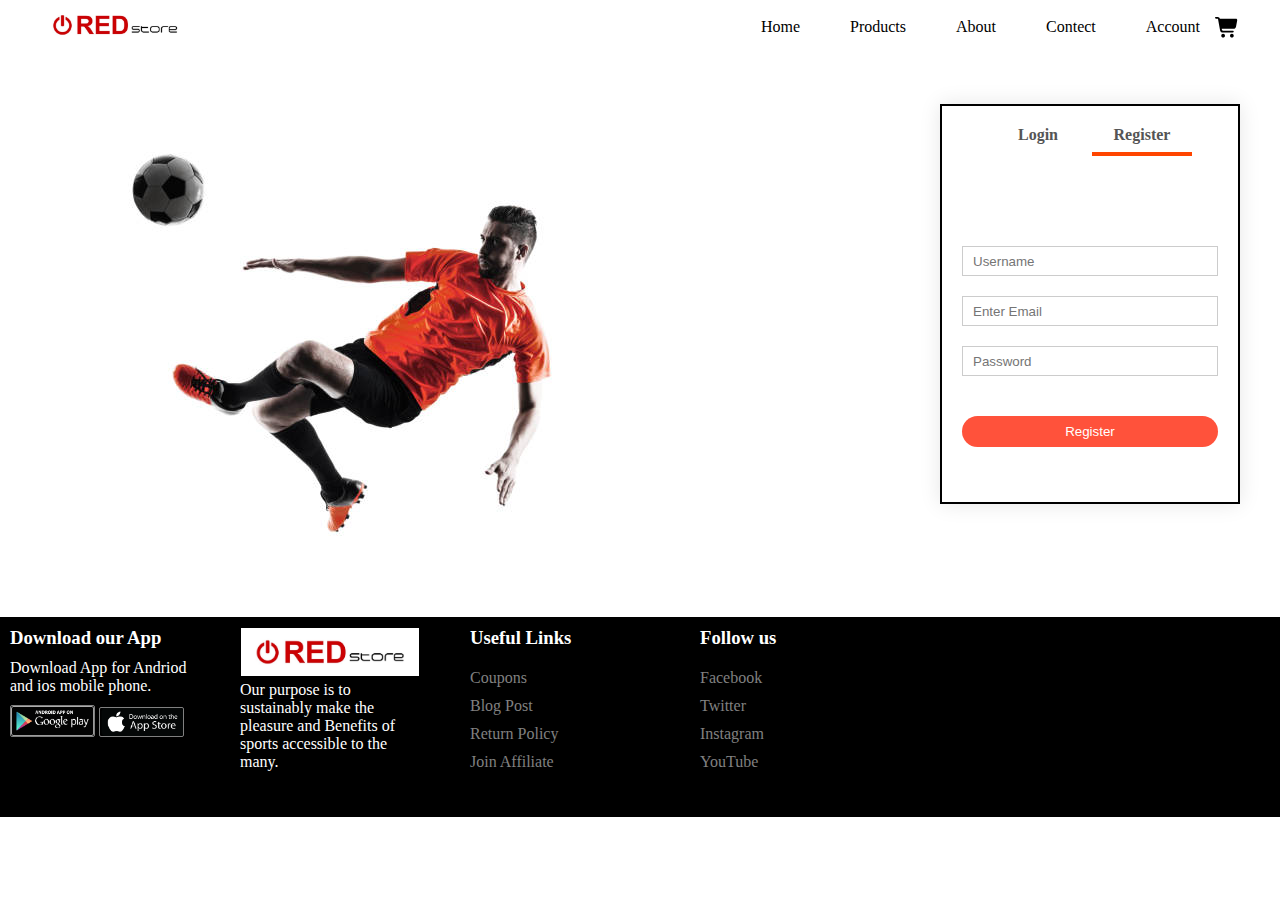
<file: Accuount/Account.html>
<!DOCTYPE html>
<html lang="en">
<head>
    <meta charset="UTF-8">
    <meta name="viewport" content="width=device-width, initial-scale=1.0">
    <link rel="stylesheet" href="account.css">
    <link rel="stylesheet" href="../globle.css">
    <title>Account</title>
</head>
<body>
    <!-- Container -->
     <div class="container">
      <!-- header -->
      <div class="header wrapper">
         <!-- Navbar -->
         <div class="navbar">

            <!-- Logo -->
            <div class="logo">
               <img src="../home page/assets/logo.jpg" alt="">
            </div>

            <!-- Nv -->
            <nav>
               <ul>
                  <li><a href="">Home</a></li>
                  <li><a href="">Products</a></li>
                  <li><a href="">About</a></li>
                  <li><a href="">Contect</a></li>
                  <li><a href="">Account</a></li>
               </ul>
               <img src="../home page/assets/cart-shopping-solid-full.svg" alt="">
               <div class="menu-icon">
               <img src="../home page/assets/menu.svg" alt="">
               </div>
            </nav>
         </div>
      </div>

      <!-- account -->
       <div class="account wrapper">
        
        <!-- left side -->
         <div class="left-side">
            <img src="../home page/assets/sports.jpg" alt="">
         </div>
         <!-- zight side -->
          <div class="right-side">
            <!-- form -->
            <div class="form-container">
                <div class="btn">
                    <span>Login</span>
                    <span>Register</span>
                    <hr id="Indicator">
                </div>

                <!-- form -->
                 <form id="logform">
                    <input type="text" placeholder="Username">
                    <input type="password" placeholder="Password">
                    <button type="Submit" class="button">Login</button>
                    <a href="">Forgot Password</a>
                 </form>

                 <!-- form 2 -->
                   <form id="regform">
                    <input type="text" placeholder="Username">
                    <input type="email" placeholder="Enter Email">
                    <input type="password" placeholder="Password">
                     <button type="Submit" class="button">Register</button>
                 </form>
            </div>
          </div>
       </div>
       <!-- footer -->
        <div class="footer">
        <div class="boxx boxx1">
            <h3>Download our App</h3>
            <p>Download App for Andriod and ios mobile phone.</p>
            <img src="../home page/assets/Google-Play-Badge-png.png" alt="">
            <img src="../home page/assets/app-store-logo.png" alt="">
        </div>
        <div class="boxx boxx2">
            <img src="../home page/assets/logo.jpg" alt="">
            <p>Our purpose is to sustainably make the pleasure and Benefits of sports accessible to the many.</p>
        </div>
        <div class="boxx box3">
            <h3>Useful Links</h3>
            <ul>
                <li>Coupons</li>
                <li>Blog Post</li>
                <li>Return Policy</li>
                <li>Join Affiliate</li>
            </ul>
        </div>
        <div class="boxx boxx4">
            <h3>Follow us</h3>
            <ul>
                <li>Facebook</li>
                <li>Twitter</li>
                <li>Instagram</li>
                <li>YouTube</li>
            </ul>
        </div>
    </div>

   </div>
</body>
</html>
</file>
<file: Accuount/account.css>
@import url(../globle.css);

*{
    margin: 0;
    padding: 0;
    box-sizing: border-box;
}

/* account */
.account{
    display: flex;
    flex-wrap: wrap;
    justify-content: space-between;
    margin-top: 50px;
}


/* left */
.left-side img{
    width: 100%;
}

/* right side */
.right-side{
    width: 100%;
}


/* Form Container */
.form-container{
    border: 2px solid black;
    width: 300px;
    height: 400px;
    position: relative;
    text-align: center;
    padding: 20px 0;
    margin: auto;
    box-shadow: 0 0 20px 0 rgba(0, 0, 0, 0.1);
    overflow: hidden;
}

.form-container span{
    font-weight: bold;
    padding: 0 10px;
    color: #555;
    cursor: pointer;
    width: 100px;
    display: inline-block;
}

.form .btn{
    display: inline-block;
}

.form-container form{
    max-width: 300px;
    padding: 0 20px;
    position: absolute;
    top: 130px;
}
form input{
    width: 100%;
    height: 30px;
    margin: 10px 0;
    padding: 0 10px;
    border: 1px solid #ccc;
    outline: none;
}

.button{
    width: 100%;
    border: none;
    cursor: pointer;
    margin: 10px 0;
}

/* login form */
#logform{
    left: -300px;
}

#regform{
    left: 0;
}

form a{
    font-size: 12px;
    text-decoration: none;
}

/* indicator */
#Indicator{
    width: 100px;
    border: 2px solid orangered;
    background-color: #ff523b;
    margin-top: 8px;
    margin-left: 50px;
    transform: translateX(100px);
}


@media (min-width:950px) {
    .right-side{
        max-width: 300px;
        width: 100%;
    }
}
</file>
<file: globle.css>
*{
    margin: 0;
    padding: 0;
    box-sizing: border-box;
}

/* container */
.container {
    display: flex;
    flex-direction: column;
    align-items: center;
    justify-content: center;
}

/* header */


/* logo */
.logo img {
    width: 150px;
    height: 50px;
    object-fit: cover;
}

/* navbar */
.navbar {
    display: flex;
    justify-content: space-between;
    align-items: center;
}

.wrapper {
    max-width: 1200px;
    width: 100%;
}
/* nav */
nav {
    display: flex;
    align-items: center;
    gap: 15px;
}

nav img {
    width: 25px;
}

/* nav */
nav ul {
    list-style: none;
    display: flex;
    gap: 50px;
}

nav a {
    text-decoration: none;
    color: black;
}

/* menu icon */
.menu-icon{
    display: none;
}
/* button */
.button {
    display: inline-block;
    text-decoration: none;
    color: #fff;
    background-color: #ff523b;
    padding: 8px 30px;
    border-radius: 30px;
    margin: 30px 0;
    transition: 0.5s;
}

.button:hover {
    background: #563434;
}

/* featured Products */
.products {
    color: white;

}


/* heading */
.heading {
    display: flex;
    justify-content: space-around;
    align-items: center;
    color: black;
}

.heading h2{
    font-weight: 700;
}

.heading select{
    margin-top: 20px;
    height: 30px;
    width: 200px;
    outline: none;
}

 .heading select option{
    color: black;
    font-weight: 400;
 }

.products h2 {
    padding-top: 20px;
}


/* grid container */
.grid-container {
    display: grid;
    grid-template-columns: repeat(auto-fit, 250px);
    gap: 30px;
    justify-content: center;
    margin: 40px 0px 40px 0;
}

/* items */
.item {
    transition: 0.7s;
    /* border: 1px solid black; */
}

.item h4 {
    color: black;
}

.item p {
    color: black;
}

.item:hover {
    transform: scale(1.1);
}

.item img {
    border-radius: 10px;
    width: 100%;
    margin: 40px 0;
}

.item i {
    color: orange;
}


/* Page Button */
.page-button{
    margin: 50px auto 80px;
}

.page-button span{
    border: 2px solid beige;
    padding: 10px 15px;
}

.page-button span:hover{
    background-color: #ff523b;
    color: white;
    cursor: pointer;
}


/* footere */

.footer{
    width: 100%;
    display: flex;
    flex-wrap: wrap;
    gap: 30px;
    margin-top: 50px;
    background-color: black;
    color: white;
}

/* box */

.boxx{
    width: 200px;
    height: 200px;
    padding: 10px;
}

.boxx1 img{
    width: 85px;
    border: 1px solid gray;
    border-radius: 2px;
    margin-top: 10px;
}

.boxx h2{
    padding-bottom: 10px;
}


.boxx2 img{
    max-width: 200px;
    width: 100%;
    height: 50px;
    border: 1px solid black;
    object-fit: cover;
}

.boxx h3{
    padding-bottom: 10px;
}

.boxx ul li{
    list-style: none;
    color: gray;
    display: flex;
    margin-top: 10px;
}

/* media quries */
@media (max-width:600px) {
    .timer {
        flex-direction: column;
    }
    .timer .right-box {
        text-align: center;
    }

    .grid-container .item{
        text-align: center;
    }

    
    .footer{
        justify-content: center;
        text-align: center;
    }

    .footer li{
        justify-content: center;
    }
}

@media(max-width:830px) {
    .navbar{
        width: 100%;
    }
    nav ul{
        display: none;
        /* position: absolute;
        top: 70px;
        right: 0;
        background: #333; */
        /* width: 100%; */
    }

    /* nav li{
        display: block;
        margin-right: 50px;
        margin-top: 10px;
        margin-bottom: 10px;
    } */

    .menu-icon{
        display: block;
    }
}
</file>
